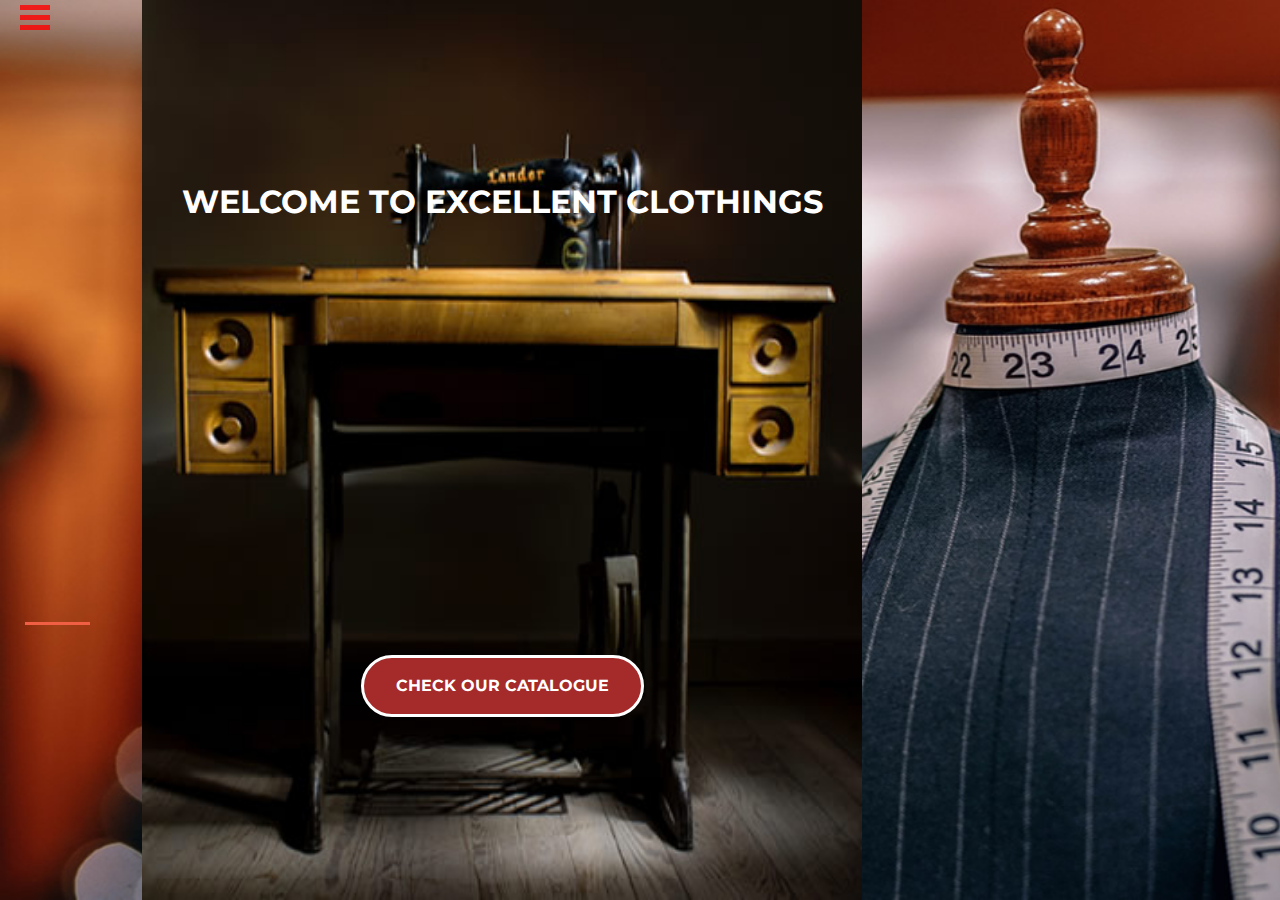
<file: index.html>
<!DOCTYPE html PUBLIC "-//W3C//DTD XHTML 1.0 Transitional//EN" "http://www.w3.org/TR/xhtml1/DTD/xhtml1-transitional.dtd">
<html xmlns="http://www.w3.org/1999/xhtml">
<head>
<meta http-equiv="Content-Type" content="text/html; charset=utf-8" />
<title>ExcellentClothings</title>

    <!-- Google Fonts -->
    <link href="https://fonts.googleapis.com/css?family=Montserrat" rel="stylesheet">
	  <link rel="stylesheet" href="bootstrap.css" type="text/css"/>
	  <link rel="stylesheet" href="bootstrap.js" type="text/css"/>
   <!-- My own stylesheet -->
	<link rel="stylesheet" href="sbar.css" type="text/css"/>
	<script src="sbar.js" type="text/javascript"></script>
    <link href="style.css" rel="stylesheet">
  </head>
  <body>
    <header class="startup text-center text-white d-flex">
      <div class="container my-auto">
        <div class="row">
          <div class="col-lg-12 my-auto">
            <h1 class="text-uppercase faded">
              <strong>WELCOME TO EXCELLENT CLOTHINGS</strong>
            </h1>
            <hr>
          </div>
          <div class="col-lg-12 my-auto">
            <div class="btn btn-primary btn-xl"><a href="cat.html">Check Our Catalogue</a></button>
			  </div>
        </div>
      </div>
    </header>

	  <div id="sidebar">
	<div class="toggle-btn" onclick="toggleSidebar()">
	<span></span>
	<span></span>
	<span></span>
	</div>
<ul>
<li><a href="index.html">Home</a></li>
<li><a href="cat.html">Catalogue</a></li>
<li><a href="login.html">Place Order</a></li>
</ul>
</div>
	  
  </body>

</html>
</file>
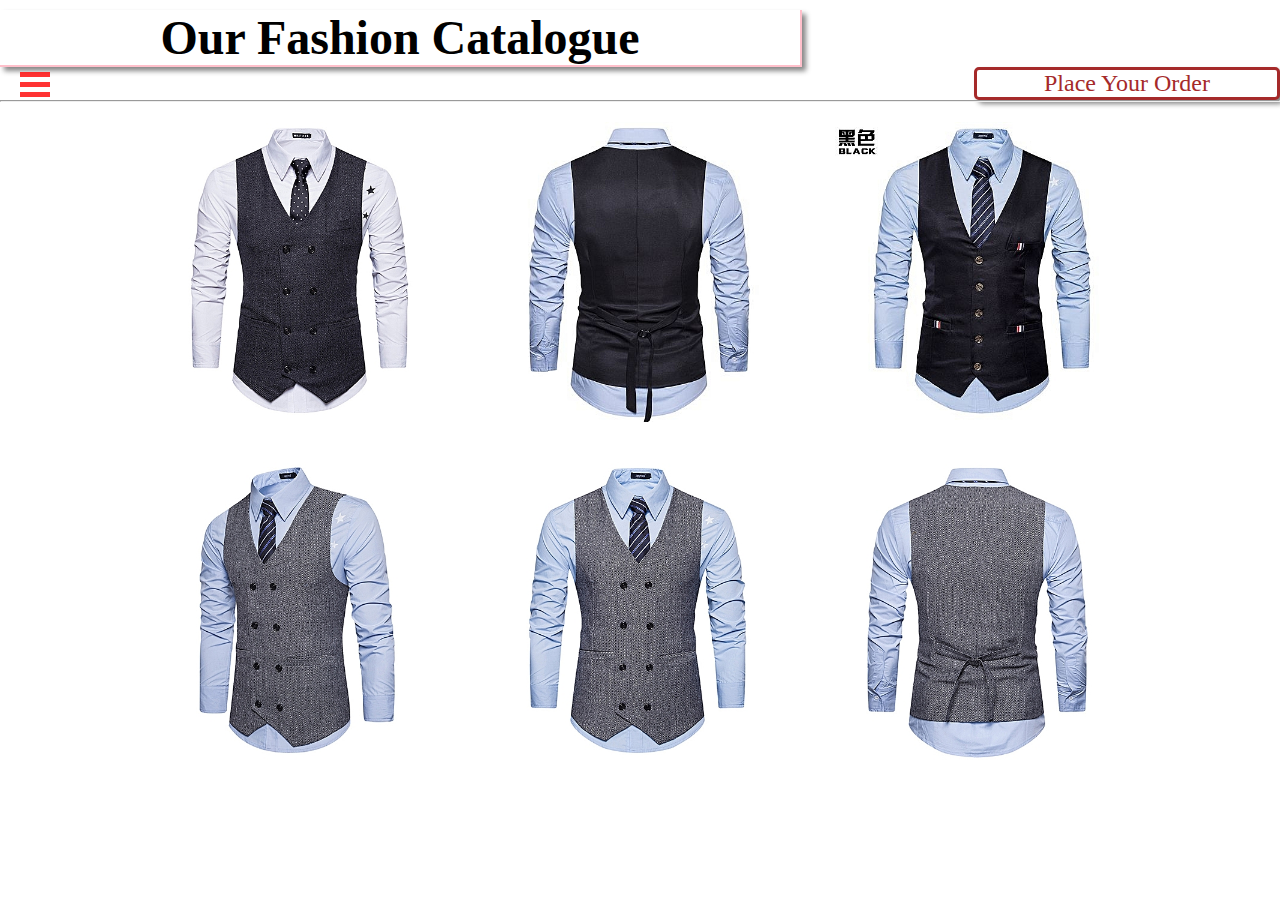
<file: cat.html>
<!DOCTYPE html>
<html>
<head>
	<title>Fashion Catalogue</title>
	<link rel="stylesheet" href="sbar.css" type="text/css"/>
	<script src="sbar.js" type="text/javascript"></script>
	<link rel="stylesheet" type="text/css" href="cat.css">
</head>
<body>
	
	<h1>Our Fashion Catalogue</h1>
	<div id="sidebar">
	<div class="toggle-btn" onclick="toggleSidebar()">
	<span></span>
	<span></span>
	<span></span>
	</div>
<ul>
<li><a href="index.html">Home</a></li>
<li><a href="cat.html">Catalogue</a></li>
<li><a href="login.html">Place Order</a></li>
</ul>
</div>
	
	
	<div class="menu">
		<a style="font-size:24px"; href="login.html">Place Your Order</a>
	</div>
	<hr>
	<div class="container">
		<table>
		<img src="1.jpg"/>
		<img src="2.jpg"/>
		<img src="6.jpg"/>
		<img src="4.jpg"/>
		<img src="5.jpg"/>
		<img src="3.jpg"/>
		</table>
	</div>
</body>
</html>
</file>
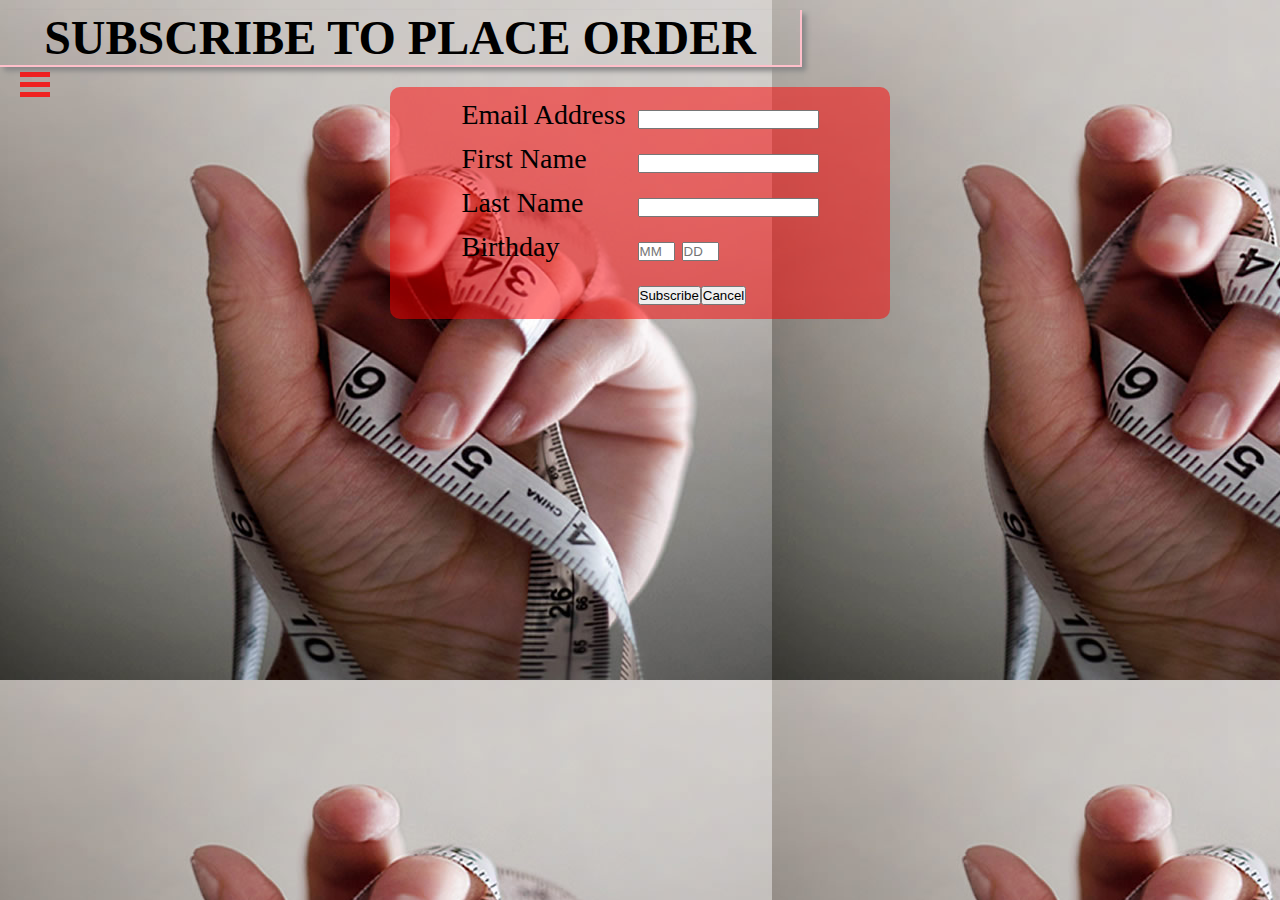
<file: login.html>
<!DOCTYPE html>
<html>
<head>
	<title>Subscribe</title>
	
	<style>
		<link href="//cdn-images.mailchimp.com/embedcode/classic-10_7.css" rel="stylesheet" type="text/css">
<style type="text/css">
	#mc_embed_signup{background:#fff; clear:left; font:14px Helvetica,Arial,sans-serif; }
	/* Add your own Mailchimp form style overrides in your site stylesheet or in this style block.
	   We recommend moving this block and the preceding CSS link to the HEAD of your HTML file. */
body{background-image: url(bg2.jpg);
	background-size: auto;
}
	#mc_embed_signup{
	width: 500px;
	background-color: rgba(255,0,0,0.5);
	border-radius:10px;
	font-size: 28px;
	margin-top: 20px;
	}
		</style>
	<link rel="stylesheet" href="sbar.css" type="text/css"/>
	<script src="sbar.js" type="text/javascript"></script>
	
	<link rel="stylesheet" type="text/css" href="cat.css">
	

</head>
<body>
	<h1>SUBSCRIBE TO PLACE ORDER</h1>
	
</head>
<body>
<div id="sidebar">
	<div class="toggle-btn" onclick="toggleSidebar()">
	<span></span>
	<span></span>
	<span></span>
	</div>
<ul>
<li><a href="index.html">Home</a></li>
<li><a href="cat.html">Catalogue</a></li>
<li><a href="login.html">Place Order</a></li>
</ul>
</div>
	
	<!-- Begin Mailchimp Signup Form -->

<center><div id="mc_embed_signup">
<form action="https://gmail.us20.list-manage.com/subscribe/post?u=0d4bd331fde480b506bbb6869&amp;id=e6ee5890e8" method="post" id="mc-embedded-subscribe-form" name="mc-embedded-subscribe-form" class="validate" target="_blank" novalidate>
    <div id="mc_embed_signup_scroll">

<div class="mc-field-group">
	<center><table cellpadding="10px" cellspacing="12px">
	<tr><td><label for="mce-EMAIL">Email Address  <span class="asterisk"></span>
		</label></td>
	
		<td><input type="email" value="" name="EMAIL" class="required email" id="mce-EMAIL"></td>
		</tr>
</div>
<div class="mc-field-group">
	<tr><td><label for="mce-FNAME">First Name </label></td>
		<td><input type="text" value="" name="FNAME" class="" id="mce-FNAME"></td></tr>
</div>
<div class="mc-field-group">
	<tr><td><label for="mce-LNAME">Last Name </label></td>
		<td><input type="text" value="" name="LNAME" class="" id="mce-LNAME"></td></tr>
</div>
<div class="mc-field-group size1of2">
	<tr><td><label for="mce-BIRTHDAY-month">Birthday </label></td>
	<div class="datefield">
		<td><span class="subfield monthfield"><input class="birthday " type="text" pattern="[0-9]*" value="" placeholder="MM" size="2" maxlength="2" name="BIRTHDAY[month]" id="mce-BIRTHDAY-month"></span> 
		<span class="subfield dayfield"><input class="birthday " type="text" pattern="[0-9]*" value="" placeholder="DD" size="2" maxlength="2" name="BIRTHDAY[day]" id="mce-BIRTHDAY-day"></span>
		</td>
		</tr>
	</div>
</div>	<div id="mce-responses" class="clear">
		<div class="response" id="mce-error-response" style="display:none"></div>
		<div class="response" id="mce-success-response" style="display:none"></div>
	</div>    <!-- real people should not fill this in and expect good things - do not remove this or risk form bot signups-->
    <div style="position: absolute; left: -5000px;" aria-hidden="true"><input type="text" name="b_0d4bd331fde480b506bbb6869_e6ee5890e8" tabindex="-1" value=""></div>
		<div class="clear"><tr><td></td><td><input type="submit" value="Subscribe" name="subscribe" id="mc-embedded-subscribe" class="button"><input type="reset" value="Cancel" class="button"></td></tr>
	</table></center>
	</div>
    </div>
</form>
</div>
<script type='text/javascript' src='//s3.amazonaws.com/downloads.mailchimp.com/js/mc-validate.js'></script><script type='text/javascript'>(function($) {window.fnames = new Array(); window.ftypes = new Array();fnames[0]='EMAIL';ftypes[0]='email';fnames[1]='FNAME';ftypes[1]='text';fnames[2]='LNAME';ftypes[2]='text';fnames[3]='ADDRESS';ftypes[3]='address';fnames[4]='PHONE';ftypes[4]='phone';fnames[5]='BIRTHDAY';ftypes[5]='birthday';}(jQuery));var $mcj = jQuery.noConflict(true);</script>
<!--End mc_embed_signup-->

</body>
</html>
</file>
<file: sbar.css>
*{
	margin: 0px;
	padding: 0px;
	}
#sidebar{
	background-color: rgba(255,0,0,0.5);
	position:fixed;
	height:100%;
	width:70;
	left:-200px;
	tansition:all 500ms linear;
}
#sidebar.active{
	left:0px;
}
#sidebar ul li {
	color:black;
	list-style-type: none;
	padding:15px 10px;
	border-bottom: 2px solid black;
}
#sidebar ul li a{
	color:black;
	text-decoration:none;
	font-weight: bolder;
	}
#sidebar ul li a:hover{
	color:white;
	text-decoration:none;
	font-size:auto;
	font-weight: bolder;
	}
#sidebar .toggle-btn{
	position:absolute;
	left:220px;
	top:auto;
}
#sidebar .toggle-btn span{
	background-color: rgba(255,0,0,0.8);
	width:30px;
	height:5px;
	display:block;
	margin:5px 0px;
}
</file>
<file: style.css>
body,
html {
  width: 100%;
  height: 100%;
	background-image: url(bg.jpg);
	display: flex;
	flex-wrap: wrap;
	background-size: cover; 
	background-repeat: no-repeat;
}

body {
	background-color: rgba(0,0,0,1);
  font-family: 'Montserrat', sans-serif;
}

hr {
  max-width: 65px;
  border-width: 3px;
  border-color: #F05F44; 
}

.faded {
  color: rgba(255, 255, 255, 1);
  }

header.startup {
  background-position: center;
  background-image: url("machine.jpg") ;
  background-size:contain;
	background-repeat: no-repeat;
  height: 100%;
	float:left;
	margin-left:10px;
}

header.startup hr {
  margin-top: 400px;
  margin-bottom: 30px; 
}

header.startup h1 {
  font-size: 2rem; 
}

.btn {
  font-weight: 700;
  text-transform: uppercase;
  border-radius: 300px;
  font-family: 'Montserrat', sans-serif;
}

.btn-xl {
  padding: 1rem 2rem; 
}

.btn-primary {
  background-color: brown;
  border: 3px solid white; 
	text-decoration: none;
	}

.btn-primary:hover {
  background-color: #000;
  border-color: #ee4b08;
  border-width: 5px;
  cursor: pointer;
  color: brown;
}
.btn-primary a{
color: white;
}
.btn-primary a:hover{
	color: white;
	text-decoration:none;}
</file>
<file: cat.css>
body {
	margin: 0px;
}

.container {
	display: flex;
	flex-wrap: wrap;
	justify-content: center;
}

h1 {
	font-family: fantasy;
	font-size: 3em;
	border-bottom: 2px solid pink;
	border-right: 2px solid pink;
	width: 800px;
	text-align: center;
	-moz-box-shadow:4px 4px 5px #888888;
	-ms-box-shadow: 4px 4px 5px #888888;
	-webkit-box-shadow: 4px 4px 5px #888888;
	-o-box-shadow: 4px 4px 5px #888888;
	box-shadow: 4px 4px 5px #888888;
	margin-top: 10px;
}

img {
	width: 300px;
	height: 300px;
	margin: 20px;
	transition: all 1s;
}

img:hover {
	transform: scale(1.1);
}
.aside{
float: left;
	margin-left: 300px;
	}
.menu{	
	float: inherit;
	margin-left: auto;
width: 300px;
background-color: white;
border: 3px solid brown;
border-radius: 5px;
box-shadow: 4px 4px 5px #888888;
text-align: center;

}
.menu:hover{	
	float: inherit;
width: 350px;
background-color: bisque;
border: 3px solid black;
border-radius: 5px;
box-shadow: 4px 4px 5px #888888;
text-align: center;

}
a{  color: brown;
	padding: 5px;
	width: auto;
	text-decoration: none;
		}
</file>
